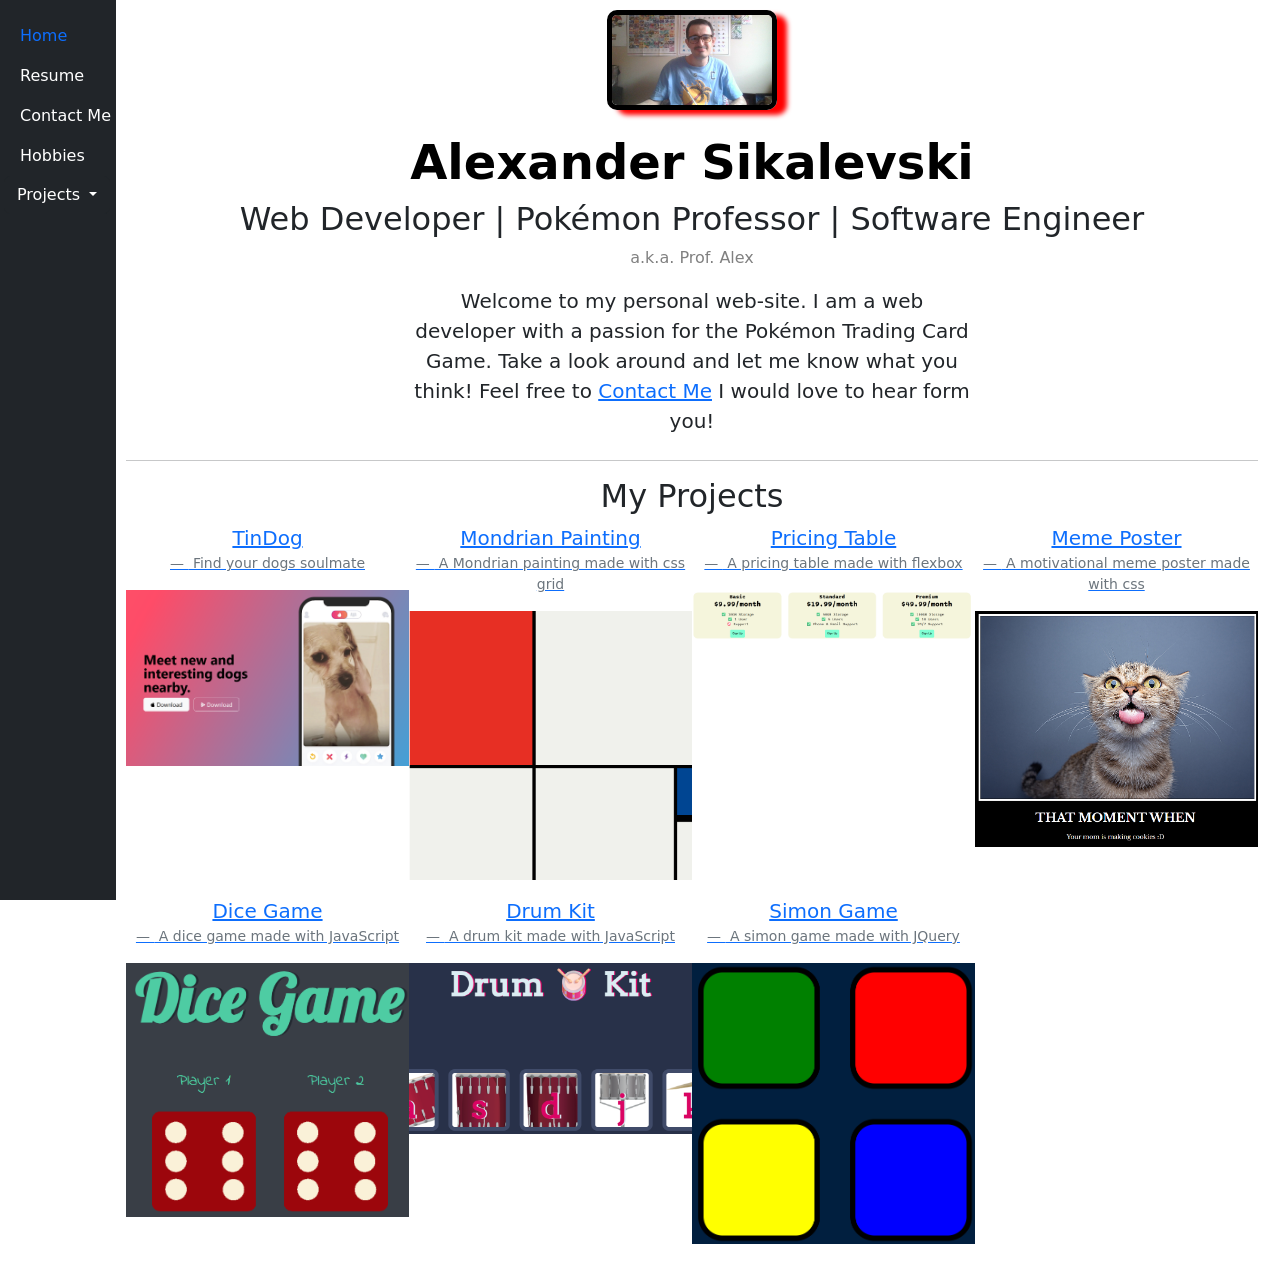
<file: index.html>
<!DOCTYPE html>
<html lang="en">

<head>
    <meta charset="UTF-8">
    <meta name="viewport" content="width=device-width, initial-scale=1.0">
    <title>Alexander Sikalevski</title>
    <link href="https://cdn.jsdelivr.net/npm/bootstrap@5.3.8/dist/css/bootstrap.min.css" rel="stylesheet"
        integrity="sha384-sRIl4kxILFvY47J16cr9ZwB07vP4J8+LH7qKQnuqkuIAvNWLzeN8tE5YBujZqJLB" crossorigin="anonymous">
    <script src="https://cdn.jsdelivr.net/npm/bootstrap@5.3.8/dist/js/bootstrap.bundle.min.js"
        integrity="sha384-FKyoEForCGlyvwx9Hj09JcYn3nv7wiPVlz7YYwJrWVcXK/BmnVDxM+D2scQbITxI"
        crossorigin="anonymous"></script>
    <link rel="stylesheet" href="./style.css">
    <link rel="preconnect" href="https://fonts.googleapis.com">
    <link rel="preconnect" href="https://fonts.gstatic.com" crossorigin>
    <link href="https://fonts.googleapis.com/css2?family=Play&display=swap" rel="stylesheet">
</head>

<body>
    <div class="container">
        <!-- Navbar -->
        <div class="row">
            <div class="d-flex flex-column flex-shrink-0 p-3 text-bg-dark col-1">
                <ul class="nav nav-pills flex-column mb-auto">
                    <li class="nav-item"> <a href="./" class="nav-link outline-primary" aria-current="page">Home</a>
                    </li>
                    <li class="nav-item"> <a href="./resume.html" class="nav-link text-white">Resume</a></li>
                    <li class="nav-item"> <a href="./contact-me.html" class="nav-link text-white">Contact Me</a></li>
                    <li class="nav-item"> <a href="./hobbies.html" class="nav-link text-white">Hobbies</a></li>
                    <li class="nav-item">
                        <div class="dropdown">
                            <button class="btn btn-dark dropdown-toggle" type="button" data-bs-toggle="dropdown"
                                aria-expanded="false">
                                Projects
                            </button>
                            <ul class="dropdown-menu">
                                <li><a class="dropdown-item" href="https://im-alexander.github.io/TinDog/">TinDog</a>
                                </li>
                                <li><a class="dropdown-item"
                                        href="https://im-alexander.github.io/Mondrian-Painting/">Mondrian Painting</a>
                                </li>
                                <li><a class="dropdown-item"
                                        href="https://im-alexander.github.io/Pricing-Table/">Pricing Table</a></li>
                                <li><a class="dropdown-item" href="https://im-alexander.github.io/Meme-Poster/">Meme
                                        Poster</a></li>
                                <li><a class="dropdown-item" href="https://im-alexander.github.io/Dice-Game/">Dice
                                        Game</a></li>
                                <li><a class="dropdown-item" href="https://im-alexander.github.io/Drum-Kit/">Drum
                                        Kit</a></li>
                                <li><a class="dropdown-item" href="https://im-alexander.github.io/Simon-Game/">Simon
                                        Game</a></li>
                            </ul>
                        </div>
                    </li>
                </ul>
            </div>
            <!-- Body -->
            <div class="text-center col body">

                <img class="d-block mx-auto mb-4 profile-pic" src="./assets/images/WIN_20240613_11_45_27_Pro.jpg"
                    alt="Image of me" height="100px">
                <h1 class="display-5 fw-bold text-body-emphasis">Alexander Sikalevski</h1>
                <h2>Web Developer | Pokémon Professor | Software Engineer</h2>
                <p class="subheading">a.k.a. Prof. Alex</p>
                <div class="col-lg-6 mx-auto">
                    <p class="lead mb-4">Welcome to my personal web-site. I am a web developer with a passion for the
                        Pokémon Trading Card Game. Take a look around and let me know what you think! Feel free to
                        <a href="./contact-me.html">Contact Me</a> I would love to hear form you!
                    </p>
                </div>
                <hr />
                <h2>My Projects</h2>
                <div class="project-container">
                    <div>
                        <a href="https://im-alexander.github.io/TinDog/"> <!-- TinDog -->
                            <figure class="text-center">
                                <blockquote class="blockquote">
                                    <p>TinDog</p>
                                </blockquote>
                                <figcaption class="blockquote-footer">
                                    Find your dogs soulmate
                                </figcaption>
                                <img class="img-fluid" src="./assets/images/tindog.png" alt="tindog screenshot" />
                            </figure>
                        </a>
                    </div>
                    <div>
                        <a href="https://im-alexander.github.io/Mondrian-Painting/"> <!-- Mondrian Painting -->
                            <figure class="text-center">
                                <blockquote class="blockquote">
                                    <p>Mondrian Painting</p>
                                </blockquote>
                                <figcaption class="blockquote-footer">
                                    A Mondrian painting made with css grid
                                </figcaption>
                                <img class="img-fluid" src="./assets/images/mondrian.png"
                                    alt="Mondrian painting screenshot" />
                            </figure>
                        </a>
                    </div>
                    <div>
                        <a href="https://im-alexander.github.io/Pricing-Table/"> <!-- Pricing Table -->
                            <figure class="text-center">
                                <blockquote class="blockquote">
                                    <p>Pricing Table</p>
                                </blockquote>
                                <figcaption class="blockquote-footer">
                                    A pricing table made with flexbox
                                </figcaption>
                                <img class="img-fluid" src="./assets/images/pricing-table.png"
                                    alt="pricing table screenshot" />
                            </figure>
                        </a>
                    </div>
                    <div>
                        <a href="https://im-alexander.github.io/Meme-Poster/"> <!-- Meme Poster -->
                            <figure class="text-center">
                                <blockquote class="blockquote">
                                    <p>Meme Poster</p>
                                </blockquote>
                                <figcaption class="blockquote-footer">
                                    A motivational meme poster made with css
                                </figcaption>
                                <img class="img-fluid" src="./assets/images/meme-poster.png"
                                    alt="meme poster screenshot" />
                            </figure>
                        </a>
                    </div>
                    <div>
                        <a href="https://im-alexander.github.io/Dice-Game/"> <!-- Dice Game -->
                            <figure class="text-center">
                                <blockquote class="blockquote">
                                    <p>Dice Game</p>
                                </blockquote>
                                <figcaption class="blockquote-footer">
                                    A dice game made with JavaScript
                                </figcaption>
                                <img class="img-fluid" src="./assets/images/dice-game.png" alt="dice game screenshot" />
                            </figure>
                        </a>
                    </div>
                    <div>
                        <a href="https://im-alexander.github.io/Drum-Kit/"> <!-- Drum Kit  -->
                            <figure class="text-center">
                                <blockquote class="blockquote">
                                    <p>Drum Kit</p>
                                </blockquote>
                                <figcaption class="blockquote-footer">
                                    A drum kit made with JavaScript
                                </figcaption>
                                <img class="img-fluid" src="./assets/images/drum-kit.png" alt="drum kit screenshot" />
                            </figure>
                        </a>
                    </div>
                    <div>
                        <a href="https://im-alexander.github.io/Simon-Game/"> <!-- Simon Game  -->
                            <figure class="text-center">
                                <blockquote class="blockquote">
                                    <p>Simon Game</p>
                                </blockquote>
                                <figcaption class="blockquote-footer">
                                    A simon game made with JQuery
                                </figcaption>
                                <img class="img-fluid" src="./assets/images/simon-game.png" alt="simon game screenshot" />
                            </figure>
                        </a>
                    </div>
                </div>
            </div>
        </div>
    </div>
</body>

</html>
</file>
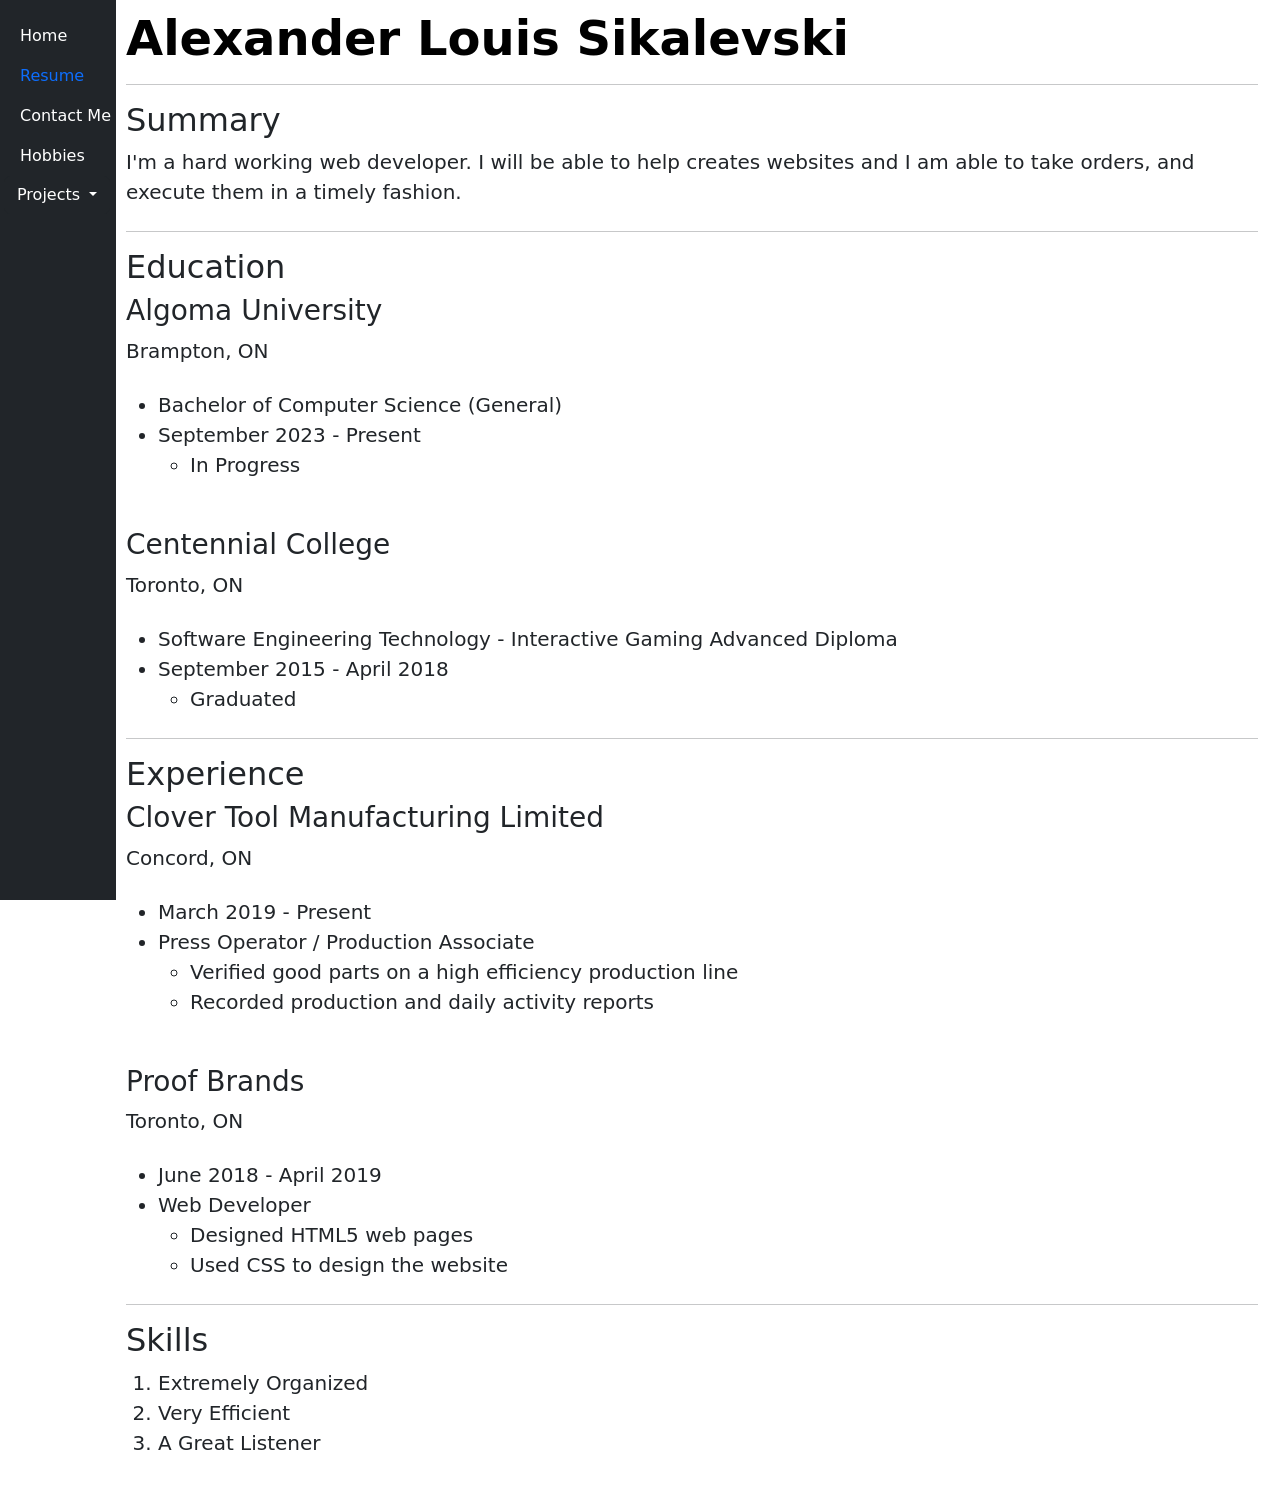
<file: resume.html>
<!DOCTYPE html>
<html lang="en">

<head>
    <meta charset="UTF-8">
    <meta name="viewport" content="width=device-width, initial-scale=1.0">
    <title>My Resume</title>
    <link href="https://cdn.jsdelivr.net/npm/bootstrap@5.3.8/dist/css/bootstrap.min.css" rel="stylesheet"
        integrity="sha384-sRIl4kxILFvY47J16cr9ZwB07vP4J8+LH7qKQnuqkuIAvNWLzeN8tE5YBujZqJLB" crossorigin="anonymous">
    <script src="https://cdn.jsdelivr.net/npm/bootstrap@5.3.8/dist/js/bootstrap.bundle.min.js"
        integrity="sha384-FKyoEForCGlyvwx9Hj09JcYn3nv7wiPVlz7YYwJrWVcXK/BmnVDxM+D2scQbITxI"
        crossorigin="anonymous"></script>
    <link rel="stylesheet" href="./style.css">
    <link rel="preconnect" href="https://fonts.googleapis.com">
    <link rel="preconnect" href="https://fonts.gstatic.com" crossorigin>
    <link href="https://fonts.googleapis.com/css2?family=Play&display=swap" rel="stylesheet">
</head>

<body>
    <div class="container">
        <div class="row">
            <!-- Navbar -->
            <div class="d-flex flex-column flex-shrink-0 p-3 text-bg-dark col-1">
                <ul class="nav nav-pills flex-column mb-auto">
                    <li class="nav-item"> <a href="./" class="nav-link text-white"
                            aria-current="page">Home</a>
                    </li>
                    <li class="nav-item"> <a href="./resume.html" class="nav-link outline-primary">Resume</a></li>
                    <li class="nav-item"> <a href="./contact-me.html" class="nav-link text-white">Contact Me</a></li>
                    <li class="nav-item"> <a href="./hobbies.html" class="nav-link text-white">Hobbies</a></li>
                    <li class="nav-item">
                        <div class="dropdown">
                            <button class="btn btn-dark dropdown-toggle" type="button" data-bs-toggle="dropdown"
                                aria-expanded="false">
                                Projects
                            </button>
                            <ul class="dropdown-menu">
                                <li><a class="dropdown-item" href="https://im-alexander.github.io/TinDog/">TinDog</a></li>
                                <li><a class="dropdown-item" href="https://im-alexander.github.io/Mondrian-Painting/">Mondrian Painting</a></li>
                                <li><a class="dropdown-item" href="https://im-alexander.github.io/Pricing-Table/">Pricing Table</a></li>
                                <li><a class="dropdown-item" href="https://im-alexander.github.io/Meme-Poster/">Meme Poster</a></li>
                                <li><a class="dropdown-item" href="https://im-alexander.github.io/Dice-Game/">Dice Game</a></li>
                                <li><a class="dropdown-item" href="https://im-alexander.github.io/Drum-Kit/">Drum Kit</a></li>
                                <li><a class="dropdown-item" href="https://im-alexander.github.io/Simon-Game/">Simon Game</a></li>
                            </ul>
                        </div>
                    </li>
                </ul>
            </div>
            <!-- Body -->
            <div class="col body">
                <h1 class="display-5 fw-bold text-body-emphasis">Alexander Louis Sikalevski</h1> <!--Title-->
                <hr />
                <h2>Summary</h2> <!--Summary-->
                <p class="lead mb-4">I'm a hard working web developer. I will be able to help creates websites and I am able to take
                    orders,
                    and
                    execute them in a timely fashion.</p>
                <hr />
                <h2>Education</h2> <!--Education-->
                <h3>Algoma University</h3>
                <p class="lead mb-4">Brampton, ON</p>
                <ul class="lead mb-4">
                    <li>Bachelor of Computer Science (General)</li>
                    <li>September 2023 - Present
                        <ul>
                            <li>In Progress</li>
                        </ul>
                    </li>
                </ul>
                <br />
                <h3>Centennial College</h3>
                <p class="lead mb-4">Toronto, ON</p>
                <ul class="lead mb-4">
                    <li>Software Engineering Technology - Interactive Gaming Advanced Diploma</li>
                    <li>September 2015 - April 2018
                        <ul>
                            <li>Graduated</li>
                        </ul>
                    </li>
                </ul>
                <hr />
                <h2>Experience</h2> <!--Experience-->
                <h3>Clover Tool Manufacturing Limited</h3>
                <p class="lead mb-4">Concord, ON</p>
                <ul class="lead mb-4">
                    <li>March 2019 - Present</li>
                    <li>Press Operator / Production Associate
                        <ul>
                            <li>Verified good parts on a high efficiency production line</li>
                            <li>Recorded production and daily activity reports</li>
                        </ul>
                    </li>
                </ul>
                <br />
                <h3>Proof Brands</h3>
                <p class="lead mb-4">Toronto, ON</p>
                <ul class="lead mb-4">
                    <li>June 2018 - April 2019</li>
                    <li>Web Developer
                        <ul>
                            <li>Designed HTML5 web pages</li>
                            <li>Used CSS to design the website</li>
                        </ul>
                    </li>
                </ul>
                <hr />
                <h2>Skills</h2> <!--Skills-->
                <ol class="lead mb-4">
                    <li>Extremely Organized</li>
                    <li>Very Efficient</li>
                    <li>A Great Listener</li>
                </ol>
            </div>
        </div>
    </div>
</body>

</html>
</file>
<file: style.css>
.d-flex {
    width: 10vw;
    height: 100vh;
    position: fixed;
}

.container {
    margin-left: 0;
    padding-left: 0;
    display: grid;
    gap: 0px;
}

.profile-pic {
    border-radius: 10px;
    border: 5px solid black;
    box-shadow: 10px 5px 5px red;
}

.subheading {
    color: grey;
}

.banner-text {
    color: rgb(2, 200, 2);
    font-size: 2rem;
    font-weight: 700;
    font-family: "Play", sans-serif;
    margin: 0;
}

.body {
    margin-left: 10vw;
    padding: 10px;
    width: 90vw;
}

.project-container {
    display: grid;
    grid-template-columns: 1fr 1fr 1fr 1fr;
    grid-template-rows: 1fr;
}

.nav {
    position: fixed;
}

@media (min-width: 481px) and (max-width: 1200px) { 
    .project-container {
        grid-template-columns: 1fr 1fr;
        grid-template-rows: 1fr 1fr;
    }
}

@media (max-width: 480px) { 
    .project-container {
        grid-template-columns: 1fr;
        grid-template-rows: 1fr 1fr 1fr 1fr;
    }
}
</file>
